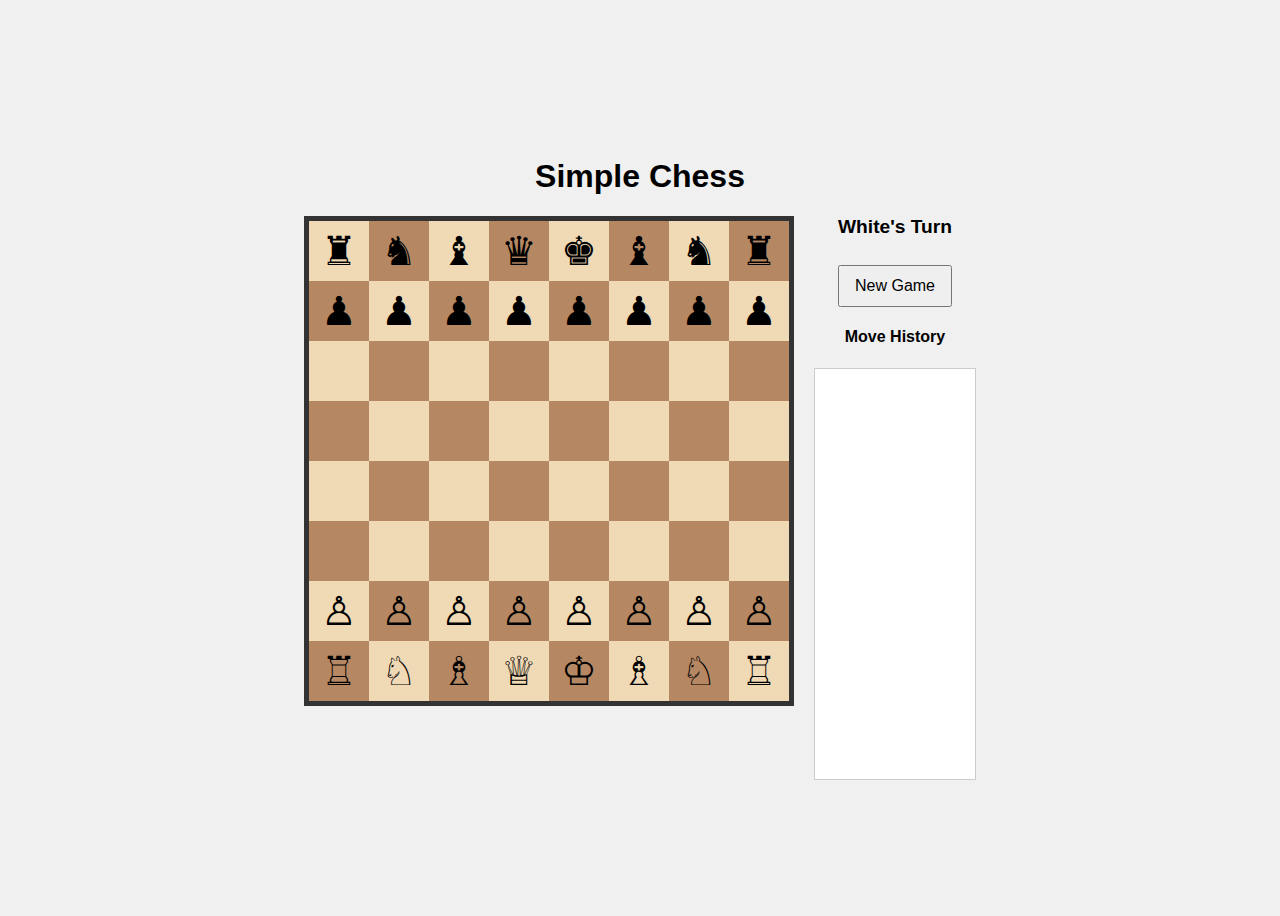
<file: index2.html>
<!DOCTYPE html>
<html lang="en">

<head>
    <meta charset="UTF-8">
    <meta name="viewport" content="width=device-width, initial-scale=1.0">
    <title>Simple Chess Game</title>
    <style>
        body {
            font-family: sans-serif;
            display: flex;
            justify-content: center;
            align-items: center;
            min-height: 100vh;
            background-color: #f0f0f0;
            flex-direction: column;
        }

        #game {
            display: flex;
            align-items: flex-start;
        }

        #board {
            display: grid;
            grid-template-columns: repeat(8, 60px);
            grid-template-rows: repeat(8, 60px);
            width: 480px;
            height: 480px;
            border: 5px solid #333;
        }

        .square {
            width: 60px;
            height: 60px;
            display: flex;
            justify-content: center;
            align-items: center;
            font-size: 40px;
            cursor: pointer;
            user-select: none;
            /* Prevent text selection */
        }

        .light {
            background-color: #f0d9b5;
        }

        .dark {
            background-color: #b58863;
        }

        .piece {
            /* Base style for pieces if needed */
        }

        .selected {
            background-color: #6495ED !important;
            /* Cornflower blue */
        }

        .possible-move {
            background-color: rgba(144, 238, 144, 0.7) !important;
            /* Light green overlay */
            border-radius: 50%;
        }

        .capture-move {
            background-color: rgba(255, 99, 71, 0.7) !important;
            /* Tomato overlay */
            border-radius: 50%;
        }

        .in-check {
            background-color: rgba(255, 0, 0, 0.5) !important;
            /* Red highlight for checked king */
        }

        #controls {
            margin-left: 20px;
            text-align: center;
        }

        #status {
            font-size: 1.2em;
            margin-bottom: 10px;
            min-height: 1.5em;
            font-weight: bold;
        }

        #move-history {
            height: 400px;
            overflow-y: auto;
            border: 1px solid #ccc;
            padding: 5px;
            margin-top: 10px;
            background-color: white;
            font-size: 0.9em;
            width: 150px;
        }

        button {
            padding: 10px 15px;
            font-size: 1em;
            cursor: pointer;
            margin-top: 10px;
        }
    </style>
</head>

<body>
    <h1>Simple Chess</h1>
    <div id="game">
        <div id="board"></div>
        <div id="controls">
            <div id="status">White's Turn</div>
            <button id="resetButton">New Game</button>
            <div id="move-history-container">
                <h4>Move History</h4>
                <div id="move-history"></div>
            </div>
        </div>
    </div>

    <script>
        const boardElement = document.getElementById('board');
        const statusElement = document.getElementById('status');
        const resetButton = document.getElementById('resetButton');
        const moveHistoryElement = document.getElementById('move-history');

        // Piece representation (Unicode)
        const pieces = {
            'P': '♙', 'R': '♖', 'N': '♘', 'B': '♗', 'Q': '♕', 'K': '♔', // White
            'p': '♟', 'r': '♜', 'n': '♞', 'b': '♝', 'q': '♛', 'k': '♚'  // Black
        };

        let boardState = []; // 8x8 array representing the board
        let currentPlayer = 'white'; // 'white' or 'black'
        let selectedSquare = null; // { row: r, col: c }
        let possibleMoves = []; // Array of possible move coordinates [{row, col}, ...]
        let whiteKingPos = { row: 7, col: 4 };
        let blackKingPos = { row: 0, col: 4 };
        let isGameOver = false;
        let moveLog = [];
        let moveCounter = 0;

        // --- Core Game Logic ---

        function initializeBoard() {
            boardState = [
                ['r', 'n', 'b', 'q', 'k', 'b', 'n', 'r'],
                ['p', 'p', 'p', 'p', 'p', 'p', 'p', 'p'],
                [null, null, null, null, null, null, null, null],
                [null, null, null, null, null, null, null, null],
                [null, null, null, null, null, null, null, null],
                [null, null, null, null, null, null, null, null],
                ['P', 'P', 'P', 'P', 'P', 'P', 'P', 'P'],
                ['R', 'N', 'B', 'Q', 'K', 'B', 'N', 'R']
            ];
            currentPlayer = 'white';
            selectedSquare = null;
            possibleMoves = [];
            whiteKingPos = { row: 7, col: 4 };
            blackKingPos = { row: 0, col: 4 };
            isGameOver = false;
            moveLog = [];
            moveCounter = 0;
            updateStatus("White's Turn");
            renderBoard();
            renderMoveHistory();
        }

        function renderBoard() {
            boardElement.innerHTML = ''; // Clear previous board
            let checkedKingPos = null;
            if (isKingInCheck(currentPlayer)) {
                checkedKingPos = (currentPlayer === 'white') ? whiteKingPos : blackKingPos;
            }


            for (let r = 0; r < 8; r++) {
                for (let c = 0; c < 8; c++) {
                    const square = document.createElement('div');
                    square.classList.add('square');
                    square.classList.add((r + c) % 2 === 0 ? 'light' : 'dark');
                    square.dataset.row = r;
                    square.dataset.col = c;

                    const piece = boardState[r][c];
                    if (piece) {
                        square.textContent = pieces[piece];
                        square.classList.add('piece');
                    }

                    // Highlight selected square
                    if (selectedSquare && selectedSquare.row === r && selectedSquare.col === c) {
                        square.classList.add('selected');
                    }

                    // Highlight possible moves
                    const isPossible = possibleMoves.some(move => move.row === r && move.col === c);
                    if (isPossible) {
                        const targetPiece = boardState[r][c];
                        if (targetPiece) {
                            square.classList.add('capture-move'); // Highlight captures differently
                        } else {
                            square.classList.add('possible-move');
                        }
                    }

                    // Highlight checked king
                    if (checkedKingPos && checkedKingPos.row === r && checkedKingPos.col === c) {
                        square.classList.add('in-check');
                    }


                    square.addEventListener('click', () => handleSquareClick(r, c));
                    boardElement.appendChild(square);
                }
            }
        }

        function handleSquareClick(row, col) {
            if (isGameOver) return;
            if (currentPlayer === 'black') return; // Only allow human (white) clicks for now

            const clickedPiece = boardState[row][col];
            const isPossibleMove = possibleMoves.some(move => move.row === row && move.col === col);

            if (selectedSquare) {
                // If a square is already selected
                if (isPossibleMove) {
                    makeMove(selectedSquare.row, selectedSquare.col, row, col);
                    selectedSquare = null;
                    possibleMoves = [];
                    renderBoard(); // Re-render immediately after human move

                    // Check game state after human move
                    if (checkGameOver()) {
                        return;
                    }

                    // Trigger bot move after a short delay
                    switchTurn();
                    setTimeout(makeBotMove, 500); // 500ms delay for bot move
                } else {
                    // Clicked somewhere else, deselect or select new piece
                    selectedSquare = null;
                    possibleMoves = [];
                    // If clicked on own piece, select it
                    if (clickedPiece && isPieceOfCurrentPlayer(clickedPiece)) {
                        selectedSquare = { row, col };
                        possibleMoves = getLegalMoves(row, col);
                    }
                    renderBoard();
                }
            } else {
                // If no square is selected
                if (clickedPiece && isPieceOfCurrentPlayer(clickedPiece)) {
                    // Select the piece if it belongs to the current player
                    selectedSquare = { row, col };
                    possibleMoves = getLegalMoves(row, col);
                    renderBoard();
                }
            }
        }

        function getPieceColor(piece) {
            if (!piece) return null;
            return piece === piece.toUpperCase() ? 'white' : 'black';
        }

        function isPieceOfCurrentPlayer(piece) {
            if (!piece) return false;
            const pieceColor = getPieceColor(piece);
            return pieceColor === currentPlayer;
        }

        function switchTurn() {
            currentPlayer = (currentPlayer === 'white') ? 'black' : 'white';
            updateStatus(currentPlayer === 'white' ? "White's Turn" : "Black's Turn");
            // Add check status if applicable
            if (isKingInCheck(currentPlayer)) {
                updateStatus(statusElement.textContent + " (Check!)");
            }
        }

        function makeMove(fromRow, fromCol, toRow, toCol) {
            const piece = boardState[fromRow][fromCol];
            const capturedPiece = boardState[toRow][toCol]; // Store potentially captured piece
            const moveNotation = getMoveNotation(piece, fromRow, fromCol, toRow, toCol, capturedPiece);

            boardState[toRow][toCol] = piece;
            boardState[fromRow][fromCol] = null;

            // Update king position if king moved
            if (piece === 'K') whiteKingPos = { row: toRow, col: toCol };
            if (piece === 'k') blackKingPos = { row: toRow, col: toCol };

            logMove(moveNotation);

            // No need to switch turn here, it's handled after the move completes
        }

        function logMove(notation) {
            if (currentPlayer === 'white') {
                moveCounter++;
                moveLog.push(`${moveCounter}. ${notation}`);
            } else {
                // Append black's move to the last log entry
                if (moveLog.length > 0) {
                    moveLog[moveLog.length - 1] += ` ${notation}`;
                } else {
                    // Should ideally not happen if white moves first
                    moveLog.push(`... ${notation}`);
                }
            }
            renderMoveHistory();
        }

        function renderMoveHistory() {
            moveHistoryElement.innerHTML = moveLog.join('<br>');
            // Scroll to bottom
            moveHistoryElement.scrollTop = moveHistoryElement.scrollHeight;
        }

        function getMoveNotation(piece, fromRow, fromCol, toRow, toCol, capturedPiece) {
            const pieceType = piece.toUpperCase();
            let notation = '';

            if (pieceType !== 'P') {
                notation += pieceType; // Use piece letter (except for pawns)
            }

            // Basic coordinates (algebraic notation is more complex)
            // notation += String.fromCharCode(97 + fromCol) + (8 - fromRow); // From square
            if (capturedPiece) {
                if (pieceType === 'P') notation += String.fromCharCode(97 + fromCol); // Pawn capture needs file
                notation += 'x'; // Capture indicator
            } else {
                // notation += '-'; // Move indicator
            }
            notation += String.fromCharCode(97 + toCol) + (8 - toRow); // To square

            // Simplified check/checkmate symbols (more complex to calculate accurately here)
            // if (isKingInCheck(getOpponentColor(currentPlayer))) {
            //     // Need to check if *this specific move* causes checkmate/check
            // }

            return notation;
        }


        function updateStatus(message) {
            statusElement.textContent = message;
        }

        // --- Move Validation ---

        function getLegalMoves(row, col) {
            const piece = boardState[row][col];
            if (!piece) return [];

            let moves = [];
            const pieceType = piece.toUpperCase();

            switch (pieceType) {
                case 'P': moves = getPawnMoves(row, col, piece); break;
                case 'R': moves = getRookMoves(row, col, piece); break;
                case 'N': moves = getKnightMoves(row, col, piece); break;
                case 'B': moves = getBishopMoves(row, col, piece); break;
                case 'Q': moves = getQueenMoves(row, col, piece); break;
                case 'K': moves = getKingMoves(row, col, piece); break;
            }

            // Filter out moves that leave the king in check
            const legalMoves = moves.filter(move => {
                // Simulate the move
                const originalPiece = boardState[move.row][move.col];
                boardState[move.row][move.col] = piece;
                boardState[row][col] = null;
                const kingPos = (getPieceColor(piece) === 'white') ? whiteKingPos : blackKingPos;
                // Update king pos temporarily if king moved
                let originalKingPos = { ...kingPos };
                if (pieceType === 'K') {
                    if (getPieceColor(piece) === 'white') whiteKingPos = { row: move.row, col: move.col };
                    else blackKingPos = { row: move.row, col: move.col };
                }


                const isInCheckAfterMove = isKingInCheck(getPieceColor(piece));

                // Undo the move
                boardState[row][col] = piece;
                boardState[move.row][move.col] = originalPiece;
                if (pieceType === 'K') {
                    if (getPieceColor(piece) === 'white') whiteKingPos = originalKingPos;
                    else blackKingPos = originalKingPos;
                }


                return !isInCheckAfterMove;
            });


            return legalMoves;
        }

        function isValid(row, col) {
            return row >= 0 && row < 8 && col >= 0 && col < 8;
        }

        function getOpponentColor(color) {
            return color === 'white' ? 'black' : 'white';
        }

        function getPawnMoves(row, col, piece) {
            const moves = [];
            const color = getPieceColor(piece);
            const direction = (color === 'white') ? -1 : 1;
            const startRow = (color === 'white') ? 6 : 1;

            // Forward 1
            const nextRow = row + direction;
            if (isValid(nextRow, col) && !boardState[nextRow][col]) {
                moves.push({ row: nextRow, col: col });
                // Forward 2 (from start)
                if (row === startRow) {
                    const twoRowsForward = row + 2 * direction;
                    if (isValid(twoRowsForward, col) && !boardState[twoRowsForward][col]) {
                        moves.push({ row: twoRowsForward, col: col });
                    }
                }
            }

            // Captures
            const captureCols = [col - 1, col + 1];
            for (const captureCol of captureCols) {
                if (isValid(nextRow, captureCol)) {
                    const targetPiece = boardState[nextRow][captureCol];
                    if (targetPiece && getPieceColor(targetPiece) !== color) {
                        moves.push({ row: nextRow, col: captureCol });
                    }
                    // TODO: En Passant would go here
                }
            }
            // TODO: Pawn Promotion would be checked/handled after move is made

            return moves;
        }

        function getRookMoves(row, col, piece) {
            return getSlidingMoves(row, col, piece, [[-1, 0], [1, 0], [0, -1], [0, 1]]);
        }

        function getBishopMoves(row, col, piece) {
            return getSlidingMoves(row, col, piece, [[-1, -1], [-1, 1], [1, -1], [1, 1]]);
        }

        function getQueenMoves(row, col, piece) {
            return getSlidingMoves(row, col, piece, [
                [-1, 0], [1, 0], [0, -1], [0, 1], // Rook directions
                [-1, -1], [-1, 1], [1, -1], [1, 1]  // Bishop directions
            ]);
        }

        function getSlidingMoves(row, col, piece, directions) {
            const moves = [];
            const color = getPieceColor(piece);

            for (const [dr, dc] of directions) {
                for (let i = 1; ; i++) {
                    const nextRow = row + i * dr;
                    const nextCol = col + i * dc;

                    if (!isValid(nextRow, nextCol)) break; // Off board

                    const targetPiece = boardState[nextRow][nextCol];
                    if (targetPiece) {
                        if (getPieceColor(targetPiece) !== color) {
                            moves.push({ row: nextRow, col: nextCol }); // Capture
                        }
                        break; // Blocked by own or enemy piece
                    } else {
                        moves.push({ row: nextRow, col: nextCol }); // Empty square
                    }
                }
            }
            return moves;
        }


        function getKnightMoves(row, col, piece) {
            const moves = [];
            const color = getPieceColor(piece);
            const knightMoves = [
                [-2, -1], [-2, 1], [-1, -2], [-1, 2],
                [1, -2], [1, 2], [2, -1], [2, 1]
            ];

            for (const [dr, dc] of knightMoves) {
                const nextRow = row + dr;
                const nextCol = col + dc;

                if (isValid(nextRow, nextCol)) {
                    const targetPiece = boardState[nextRow][nextCol];
                    if (!targetPiece || getPieceColor(targetPiece) !== color) {
                        moves.push({ row: nextRow, col: nextCol });
                    }
                }
            }
            return moves;
        }

        function getKingMoves(row, col, piece) {
            const moves = [];
            const color = getPieceColor(piece);
            const kingMoves = [
                [-1, -1], [-1, 0], [-1, 1],
                [0, -1], [0, 1],
                [1, -1], [1, 0], [1, 1]
            ];

            for (const [dr, dc] of kingMoves) {
                const nextRow = row + dr;
                const nextCol = col + dc;

                if (isValid(nextRow, nextCol)) {
                    const targetPiece = boardState[nextRow][nextCol];
                    if (!targetPiece || getPieceColor(targetPiece) !== color) {
                        // Basic validation - more needed for check prevention
                        moves.push({ row: nextRow, col: nextCol });
                    }
                }
            }
            // TODO: Castling would go here - requires checking if king/rook moved, squares are clear, and not moving through check.

            return moves;
        }

        // --- Check and Checkmate ---

        function isKingInCheck(kingColor) {
            const kingPos = (kingColor === 'white') ? whiteKingPos : blackKingPos;
            const opponentColor = getOpponentColor(kingColor);

            for (let r = 0; r < 8; r++) {
                for (let c = 0; c < 8; c++) {
                    const piece = boardState[r][c];
                    if (piece && getPieceColor(piece) === opponentColor) {
                        // Get potential moves for this opponent piece *without* check validation
                        const potentialMoves = getPotentialMovesIgnoringCheck(r, c);
                        if (potentialMoves.some(move => move.row === kingPos.row && move.col === kingPos.col)) {
                            return true; // Found a piece attacking the king
                        }
                    }
                }
            }
            return false;
        }

        // Helper function to get moves for check detection, ignoring the 'cannot move into check' rule
        function getPotentialMovesIgnoringCheck(row, col) {
            const piece = boardState[row][col];
            if (!piece) return [];
            const pieceType = piece.toUpperCase();
            switch (pieceType) {
                case 'P': return getPawnMoves(row, col, piece);
                case 'R': return getRookMoves(row, col, piece);
                case 'N': return getKnightMoves(row, col, piece);
                case 'B': return getBishopMoves(row, col, piece);
                case 'Q': return getQueenMoves(row, col, piece);
                case 'K': return getKingMoves(row, col, piece); // King attacking king handled by distance check essentially
                default: return [];
            }
        }

        function getAllLegalMoves(color) {
            const allMoves = [];
            for (let r = 0; r < 8; r++) {
                for (let c = 0; c < 8; c++) {
                    const piece = boardState[r][c];
                    if (piece && getPieceColor(piece) === color) {
                        const legalMoves = getLegalMoves(r, c); // This already includes check validation
                        if (legalMoves.length > 0) {
                            // Add origin info for the bot
                            legalMoves.forEach(move => allMoves.push({ fromRow: r, fromCol: c, toRow: move.row, toCol: move.col }));
                        }
                    }
                }
            }
            return allMoves;
        }

        function checkGameOver() {
            const legalMoves = getAllLegalMoves(currentPlayer);

            if (legalMoves.length === 0) {
                isGameOver = true;
                if (isKingInCheck(currentPlayer)) {
                    updateStatus(`Checkmate! ${getOpponentColor(currentPlayer)} wins!`);
                } else {
                    updateStatus("Stalemate! It's a draw!");
                }
                return true; // Game is over
            }
            return false; // Game continues
        }

        // --- Bot Logic ---

        function makeBotMove() {
            if (isGameOver || currentPlayer !== 'black') return;

            const allMoves = getAllLegalMoves('black');

            if (allMoves.length === 0) {
                // This should be caught by checkGameOver, but double-check
                checkGameOver();
                renderBoard(); // Render final state
                return;
            }

            // Simple Bot: Choose a random move
            const randomMove = allMoves[Math.floor(Math.random() * allMoves.length)];

            // Make the chosen move
            makeMove(randomMove.fromRow, randomMove.fromCol, randomMove.toRow, randomMove.toCol);

            // Check if bot move resulted in check or game over
            if (isKingInCheck('white')) {
                updateStatus("White's Turn (Check!)");
            } else {
                updateStatus("White's Turn");
            }

            if (checkGameOver()) { // Check if black's move ended the game
                renderBoard();
                return;
            }

            // Switch back to human player
            switchTurn(); // Switch turn AFTER bot move is done and board state is potentially updated by checkGameOver

            renderBoard(); // Re-render board after bot move and turn switch
        }


        // --- Event Listeners ---
        resetButton.addEventListener('click', initializeBoard);

        // --- Initial Game Setup ---
        initializeBoard();

    </script>
</body>

</html>
</file>
